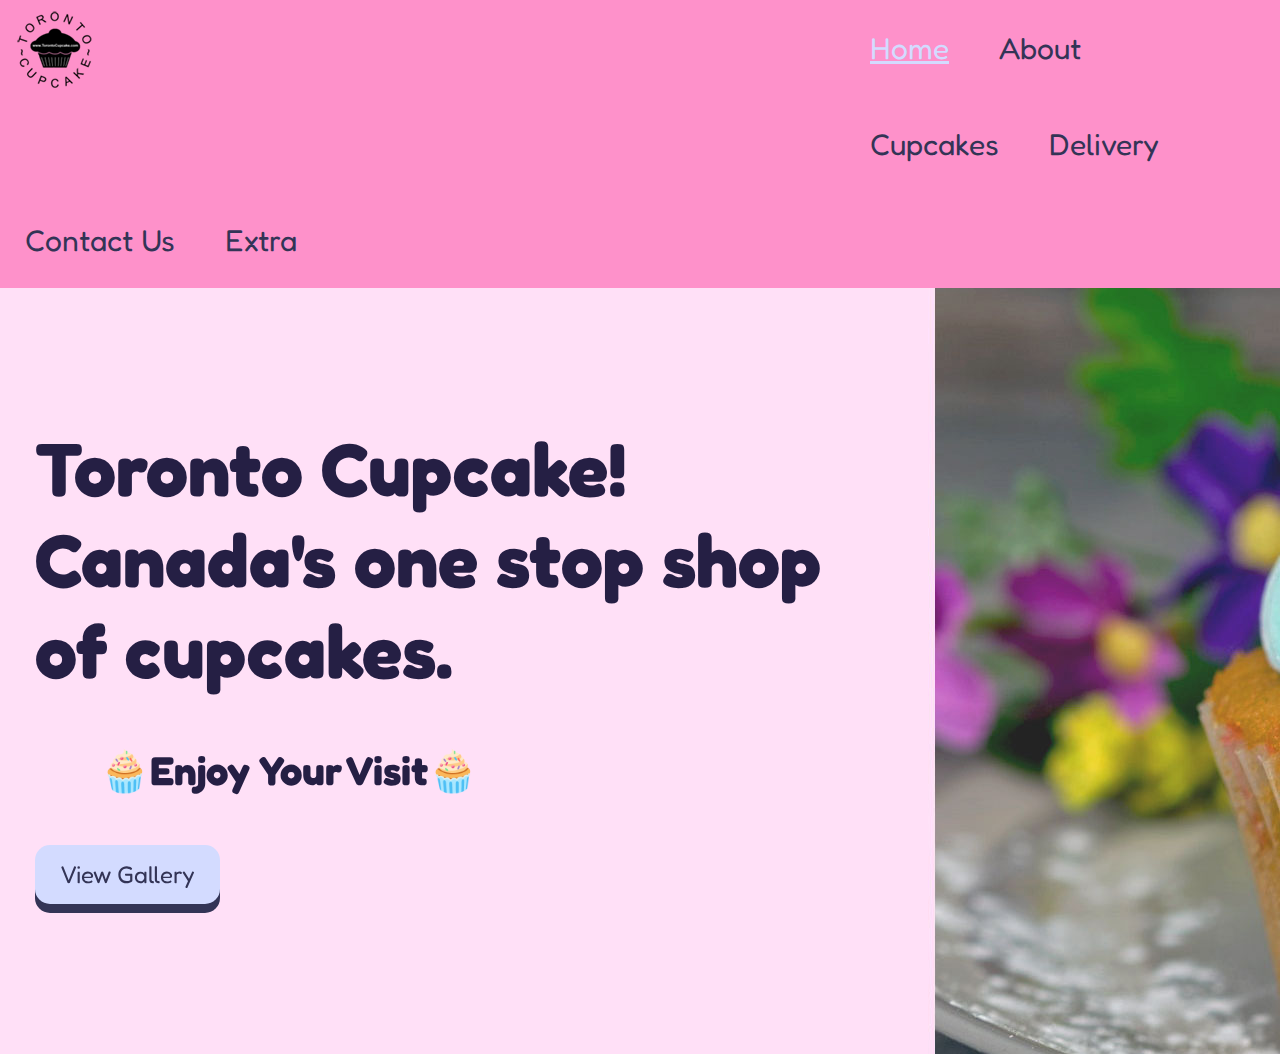
<file: index.html>
<!DOCTYPE html>
<html lang="en" dir="ltr">

<head>
  <meta charset="utf-8">
  <link rel="stylesheet" href="css/master.css">
  <link href="https://fonts.googleapis.com/css2?family=Dancing+Script:wght@700&family=Itim&display=swap" rel="stylesheet">
  <link href="https://fonts.googleapis.com/css2?family=Fredoka+One&display=swap" rel="stylesheet">
  <title>Toronto Cupcakes | Home</title>
</head>

<body>

  <div class="navbar">
    <ul>
      <a href="#home"><img class="banner" src="img/logo.png" alt=""></a>
      <li><a class="active" href="index.html">Home</a></li>
      <li><a href="about.html">About</a></li>
      <li><a href="gallery.html">Cupcakes</a></li>
      <li><a href="delivery.html">Delivery</a></li>
      <li><a href="contact.html">Contact Us</a></li>
      <li class="drop">
        <a href="javascript:void(0)" class="dropbtn">Extra</a>
        <div class="dropdown">
          <a href="community.html">Community</a>
          <a href="events.html">Corporate Events</a>
          <a href="employment.html">Employment</a>
          <a href="faq.html">FAQ</a>
          <a href="resources.html">Resources</a>
        </div>
      </li>
    </ul>
  </div>

  <div class="banner_img">
    <img src="img/bg_banner.jpg" alt="banner">
  </div>

  <div class="title_space">
    <h1 class="index_title">Toronto Cupcake! Canada's one stop shop of cupcakes.</h1>
    <h3 class="index_subtitle">🧁Enjoy Your Visit🧁</h3>
    <a href="gallery.html"><button class="button">View Gallery</button></a>
  </div>










</body>

</html>
</file>
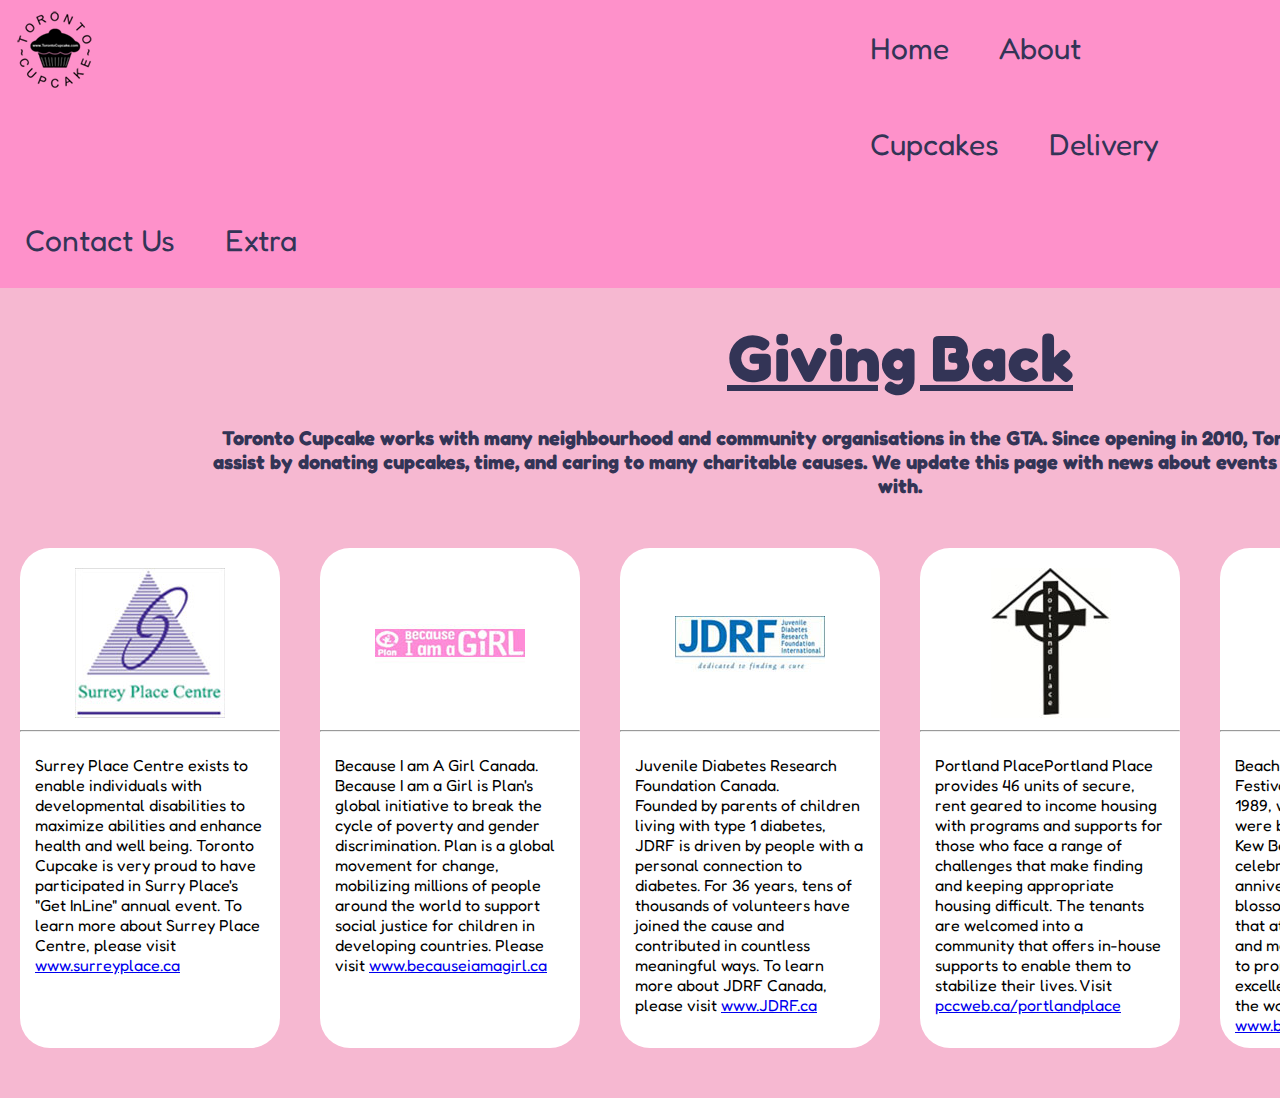
<file: community.html>
<!DOCTYPE html>
<html lang="en" dir="ltr">

<head>
  <meta charset="utf-8">
  <link rel="stylesheet" href="css/master.css">
  <link rel="stylesheet" href="css/master_extra.css">
  <link href="https://fonts.googleapis.com/css2?family=Dancing+Script:wght@700&family=Itim&display=swap" rel="stylesheet">
  <link href="https://fonts.googleapis.com/css2?family=Fredoka+One&display=swap" rel="stylesheet">
  <title>Toronto Cupcakes | Community</title>
</head>

<body style="background-color: #f6b8d1">

  <div class="navbar">
    <ul>
      <a href="#home"><img class="banner" src="img/logo.png" alt=""></a>
      <li><a href="index.html">Home</a></li>
      <li><a href="about.html">About</a></li>
      <li><a href="gallery.html">Cupcakes</a></li>
      <li><a href="delivery.html">Delivery</a></li>
      <li><a href="contact.html">Contact Us</a></li>
      <li class="drop">
        <a href="javascript:void(0)" class="dropbtn">Extra</a>
        <div class="dropdown">
          <a href="community.html">Community</a>
          <a href="events.html">Corporate Events</a>
          <a href="employment.html">Employment</a>
          <a href="faq.html">FAQ</a>
          <a href="resources.html">Resources</a>
        </div>
      </li>
    </ul>
  </div>


  <div id="community_main_container">
    <h1 class="community_main_header">Giving Back</h1>
    <h3 class="community_main_subheader">Toronto Cupcake works with many neighbourhood and community organisations in the GTA. Since opening in 2010, Toronto Cupcake has been willing to assist by donating cupcakes, time, and caring to many charitable causes. We update this page with news about events and organisations we are involved with.</h3>

    <div class="community_box_container">
      <div class="community_box">
        <img class="community_img" src="img/spc.jpg" alt="SPC">
        <hr class="community_line">
        <p class="community_p">Surrey Place Centre exists to enable individuals with developmental disabilities to maximize abilities and enhance health and well being. Toronto Cupcake is very proud to have participated in Surry Place's "Get InLine" annual event. To learn more about Surrey Place Centre, please visit <a href="www.surreyplace.ca">www.surreyplace.ca</a></p>

      </div>
      <div class="community_box">
        <img class="community_img" src="img/girl.jpg" alt="SPC">
        <hr class="community_line">
        <p class="community_p">Because I am A Girl Canada.<br>Because I am a Girl is Plan's global initiative to break the cycle of poverty and gender discrimination. Plan is a global movement for change, mobilizing millions of people around the world to support social justice for children in developing countries. Please visit <a href="www.becauseiamagirl.ca">www.becauseiamagirl.ca</a></p>

      </div>
      <div class="community_box">
        <img class="community_img" src="img/JDRF.jpg" alt="SPC">
        <hr class="community_line">
        <p class="community_p">Juvenile Diabetes Research Foundation Canada.<br>Founded by parents of children living with type 1 diabetes, JDRF is driven by people with a personal connection to diabetes. For 36 years, tens of thousands of volunteers have joined the cause and contributed in countless meaningful ways. To learn more about JDRF Canada, please visit <a href="www.JDRF.ca">www.JDRF.ca</a></p>

      </div>
      <div class="community_box">
        <img class="community_img" src="img/pp.jpg" alt="SPC">
        <hr class="community_line">
        <p class="community_p">Portland PlacePortland Place provides 46 units of secure, rent geared to income housing with programs and supports for those who face a range of challenges that make finding and keeping appropriate housing difficult. The tenants are welcomed into a community that offers in-house supports to enable them to stabilize their lives. Visit <a href=">pccweb.ca/portlandplace/about/">pccweb.ca/portlandplace</a></p>

      </div>
      <div class="community_box">
        <img class="community_img" src="img/jazz.jpg" alt="SPC">
        <hr class="community_line">
        <p class="community_p">Beaches International jazz Festival The Festival began in 1989, when top jazz artists were booked to perform at the Kew Beach Bandshell. Now celebrating its 24th anniversary, the festival has blossomed into a 10-day event that attracts millions of fans and makes a major contribution to promoting Canadian jazz excellence in Toronto and on the world stage. <a href="www.beachesjazz.com">www.beachesjazz.com </a></p>

      </div>
      <div class="community_box">
        <img class="community_img" src="img/Summit.jpg" alt="SPC">
        <hr class="community_line">
        <p class="community_p">Fighting Cancer One Step at a Time. <br>Summit for SickKids was founded to bring awareness to childhood cancer, while also raising invaluable funds for SickKids' Oncology Department and their ground-breaking Cancer Genetics Research Program. To learn more about Summit for SickKids, please visit <a href="http://www.summitforsickkids.com/">www.summitforsickkids.com</a></p>

      </div>
    </div>






















  </div>































































</body>

</html>
</file>
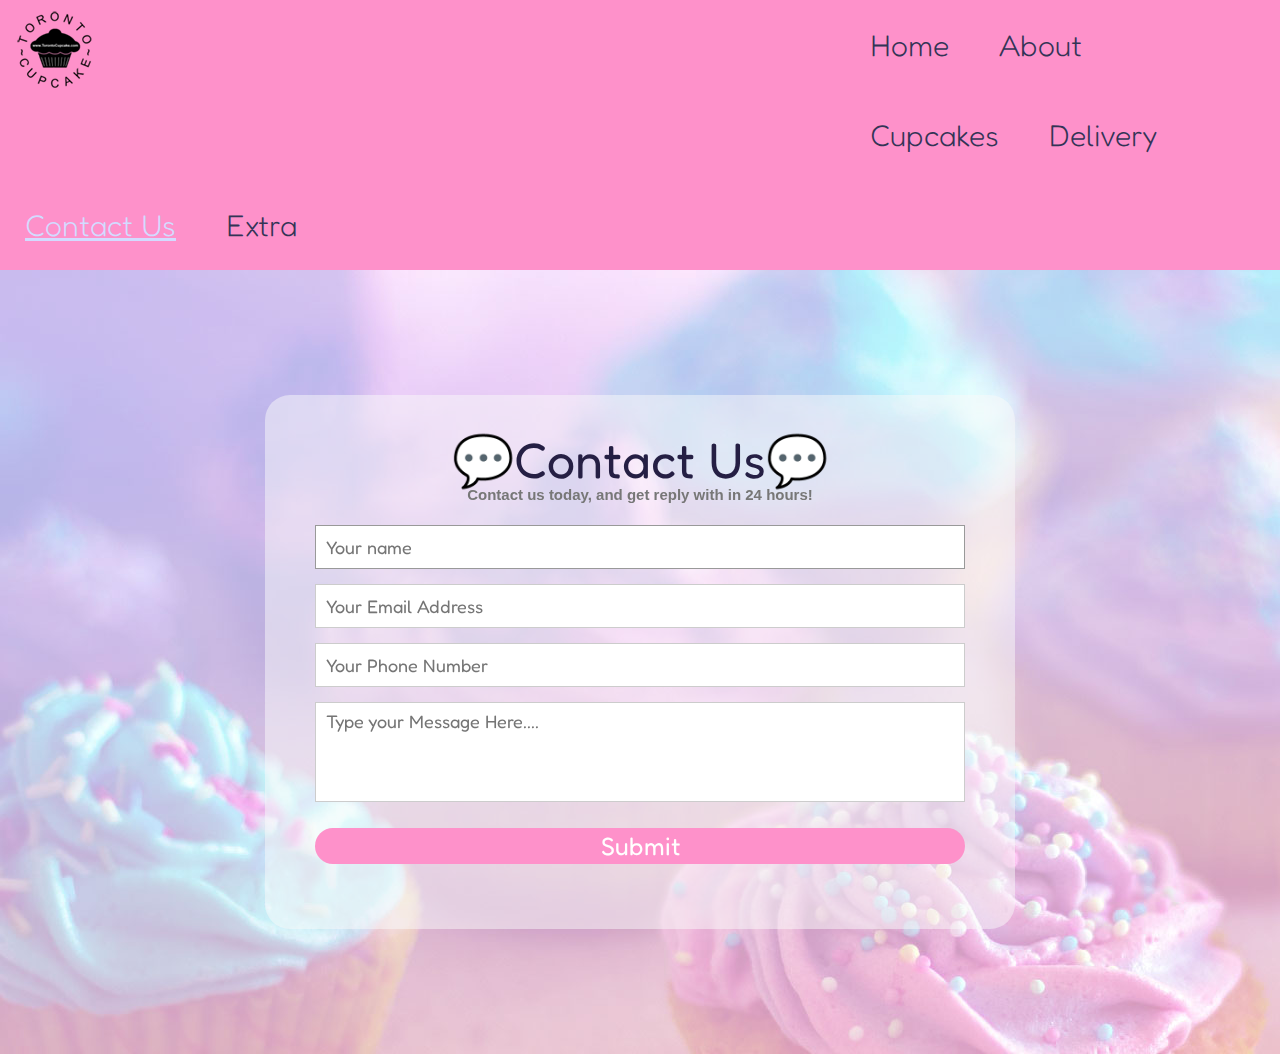
<file: contact.html>
<!DOCTYPE html>
<html lang="en" dir="ltr">

<head>
  <meta charset="utf-8">
  <link rel="stylesheet" href="css/master.css">
  <link rel="stylesheet" href="css/master_contact.css">
  <link href="https://fonts.googleapis.com/css2?family=Dancing+Script:wght@700&family=Itim&display=swap" rel="stylesheet">
  <link href="https://fonts.googleapis.com/css2?family=Fredoka+One&display=swap" rel="stylesheet">
  <title>Toronto Cupcakes | Contact</title>
</head>

<body style="background-color: #f6b8d1">

  <div class="navbar">
    <ul>
      <a href="#home"><img class="banner" src="img/logo.png" alt=""></a>
      <li><a href="index.html">Home</a></li>
      <li><a href="about.html">About</a></li>
      <li><a href="gallery.html">Cupcakes</a></li>
      <li><a href="delivery.html">Delivery</a></li>
      <li><a class="active" href="contact.html">Contact Us</a></li>
      <li class="drop">
        <a href="javascript:void(0)" class="dropbtn">Extra</a>
        <div class="dropdown">
          <a href="community.html">Community</a>
          <a href="events.html">Corporate Events</a>
          <a href="employment.html">Employment</a>
          <a href="faq.html">FAQ</a>
          <a href="resources.html">Resources</a>
        </div>
      </li>
    </ul>
  </div>

<img class="contact_bg "src="img/contact_bg.jpg" alt="">
  <div class="container">
<form id="contact" action="" method="post">
  <h3>💬Contact Us💬</h3>
  <h4>Contact us today, and get reply with in 24 hours!</h4>
  <fieldset>
    <input placeholder="Your name" type="text" tabindex="1" required autofocus>
  </fieldset>
  <fieldset>
    <input placeholder="Your Email Address" type="email" tabindex="2" required>
  </fieldset>
  <fieldset>
    <input placeholder="Your Phone Number" type="tel" tabindex="3" required>
  </fieldset>
  <fieldset>
    <textarea placeholder="Type your Message Here...." tabindex="5" required></textarea>
  </fieldset>
  <fieldset>
    <button name="submit" type="submit" id="contact-submit" data-submit="...Sending">Submit</button>
  </fieldset>
</form>


</div>





</body>

</html>
</file>
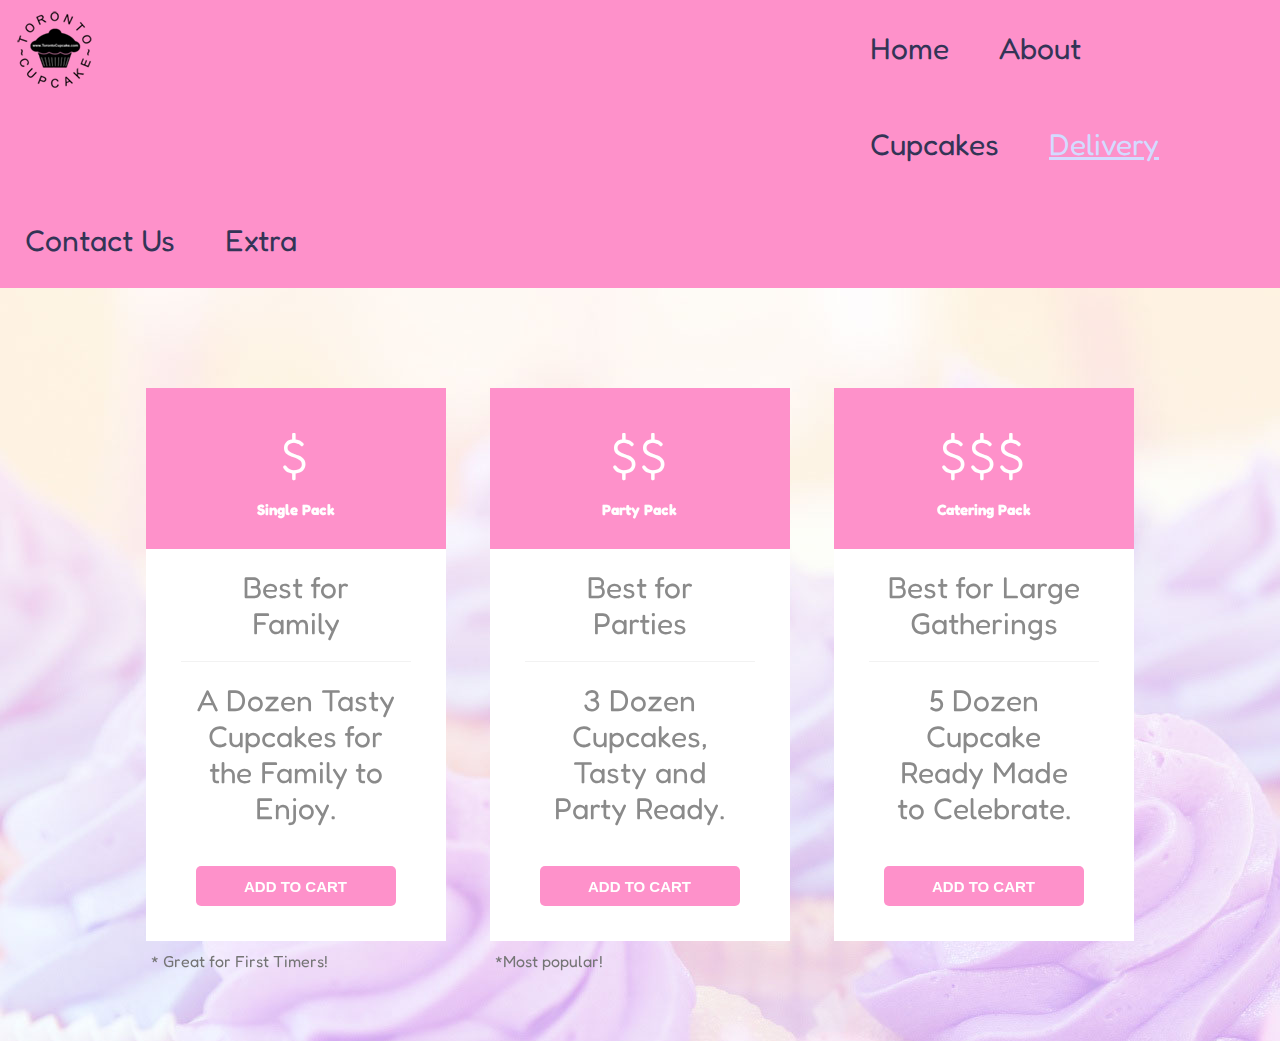
<file: delivery.html>
<!DOCTYPE html>
<html lang="en" dir="ltr">

<head>
  <meta charset="utf-8">
  <link rel="stylesheet" href="css/master.css">
  <link rel="stylesheet" href="css/master_delivery.css">
  <link href="https://fonts.googleapis.com/css2?family=Dancing+Script:wght@700&family=Itim&display=swap" rel="stylesheet">
  <link href="https://fonts.googleapis.com/css2?family=Fredoka+One&display=swap" rel="stylesheet">
  <title>Toronto Cupcakes | Delivery Prices</title>
</head>

<body>



  <div class="navbar">
    <ul>
      <a href="#home"><img class="banner" src="img/logo.png" alt=""></a>
      <li><a href="index.html">Home</a></li>
      <li><a href="about.html">About</a></li>
      <li><a href="gallery.html">Cupcakes</a></li>
      <li><a class="active" href="delivery.html">Delivery</a></li>
      <li><a href="contact.html">Contact Us</a></li>
      <li class="drop">
        <a href="javascript:void(0)" class="dropbtn">Extra</a>
        <div class="dropdown">
          <a href="community.html">Community</a>
          <a href="events.html">Corporate Events</a>
          <a href="employment.html">Employment</a>
          <a href="faq.html">FAQ</a>
          <a href="resources.html">Resources</a>
        </div>
      </li>
    </ul>
  </div>

<img class="contact_bg "src="img/delivery_bg.jpg" alt="">

<div id="pricing">
	<div class="price_card alpha">
		<div class="header">
			<span class="price">$</span>
			<span class="name">Single Pack</span>
		</div>
		<ul class="features">
			<li>Best for Family</li>
			<li>A Dozen Tasty Cupcakes for the Family to Enjoy.</li>
		</ul>
		<button>Add to cart</button>
		<span class="tip">* Great for First Timers!</span>
	</div>
	<div class="price_card bravo">
		<div class="header">
			<span class="price">$$</span>
			<span class="name">Party Pack</span>
		</div>
		<ul class="features">
			<li>Best for Parties</li>
			<li>3 Dozen Cupcakes, Tasty and Party Ready.</li>

		</ul>
		<button>Add to cart</button>
		<span class="tip">*Most popular!</span>
	</div>
	<div class="price_card charlie">
		<div class="header">
			<span class="price">$$$</span>
			<span class="name">Catering Pack</span>
		</div>
		<ul class="features">
			<li>Best for Large Gatherings</li>
			<li>5 Dozen Cupcake Ready Made to Celebrate.</li>
		</ul>
		<button>Add to cart</button>
	</div>
</div>



</body>

</html>
</file>
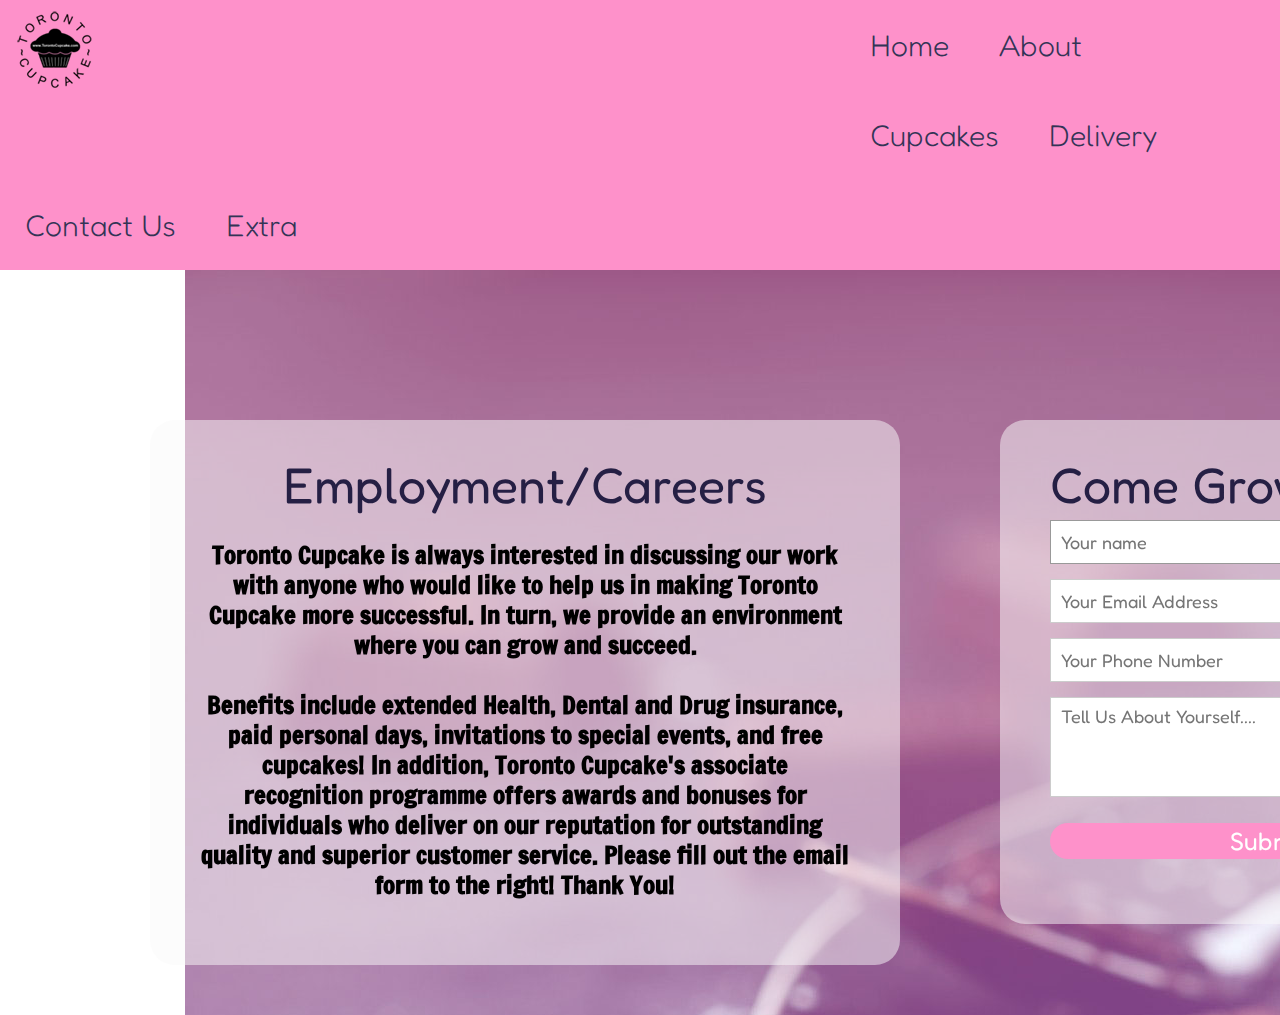
<file: employment.html>
<!DOCTYPE html>
<html lang="en" dir="ltr">

<head>
  <meta charset="utf-8">
  <link rel="stylesheet" href="css/master.css">
  <link rel="stylesheet" href="css/master_extra.css">
  <link href="https://fonts.googleapis.com/css2?family=Dancing+Script:wght@700&family=Itim&display=swap" rel="stylesheet">
  <link href="https://fonts.googleapis.com/css2?family=Fredoka+One&display=swap" rel="stylesheet">
  <title>Toronto Cupcakes | Employment</title>

  <style>
    * {
      margin: 0;
      padding: 0;
      box-sizing: border-box;
      font-smoothing: antialiased;
      text-rendering: optimizeLegibility;
    }

    body {
        font-family: 'Francois One', sans-serif;
      font-weight: 300;
      font-size: 12px;
      line-height: 30px;
      color: black;

    }
  </style>
</head>

<body>

  <div class="navbar">
    <ul>
      <a href="#home"><img class="banner" src="img/logo.png" alt=""></a>
      <li><a href="index.html">Home</a></li>
      <li><a href="about.html">About</a></li>
      <li><a href="gallery.html">Cupcakes</a></li>
      <li><a href="delivery.html">Delivery</a></li>
      <li><a href="contact.html">Contact Us</a></li>
      <li class="drop">
        <a href="javascript:void(0)" class="dropbtn">Extra</a>
        <div class="dropdown">
          <a class="active" href="community.html">Community</a>
          <a href="events.html">Corporate Events</a>
          <a href="employment.html">Employment</a>
          <a href="faq.html">FAQ</a>
          <a href="resources.html">Resources</a>
        </div>
      </li>
    </ul>
  </div>
  <img class="contact_bg " src="img/employment_bg.jpg" alt="">

  <div class="container_super">
    <div class="container_one">
      <div class="container">
        <form id="contact">
          <h3>Employment/Careers</h3>
          <h4>Toronto Cupcake is always interested in discussing our work with anyone who would like to help us in making Toronto Cupcake more successful. In turn, we provide an environment where you can grow and succeed. <br><br>Benefits include extended Health, Dental and Drug insurance, paid personal days, invitations to special events, and free cupcakes! In addition, Toronto Cupcake's associate recognition programme offers awards and bonuses for individuals who deliver on our reputation for outstanding quality and superior customer service. Please fill out the email form to the right! Thank You!</h4>

        </form>
      </div>

    </div>
    <div class="container_two">
      <div class="container">
        <form id="contact" action="" method="post">
          <h3>Come Grow with Us</h3>
          <fieldset>
            <input placeholder="Your name" type="text" tabindex="1" required autofocus>
          </fieldset>
          <fieldset>
            <input placeholder="Your Email Address" type="email" tabindex="2" required>
          </fieldset>
          <fieldset>
            <input placeholder="Your Phone Number" type="tel" tabindex="3" required>
          </fieldset>
          <fieldset>
            <textarea placeholder="Tell Us About Yourself...." tabindex="5" required></textarea>
          </fieldset>
          <fieldset>
            <button name="submit" type="submit" id="contact-submit" data-submit="...Sending">Submit</button>
          </fieldset>
        </form>
      </div>

    </div>
  </div>










</body>

</html>










</body>

</html>
</file>
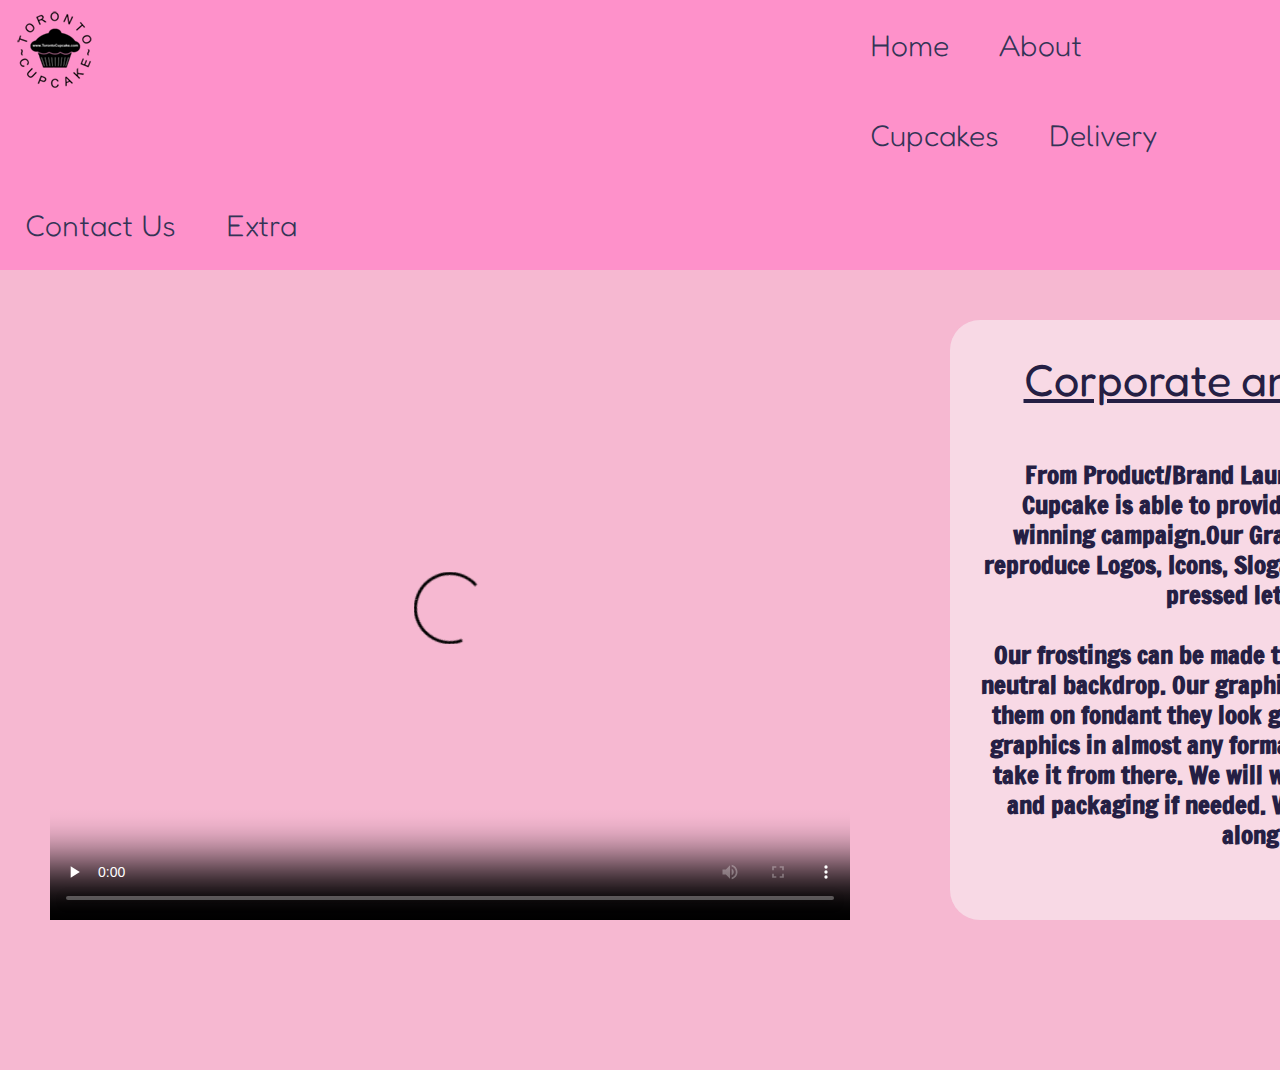
<file: events.html>
<!DOCTYPE html>
<html lang="en" dir="ltr">

<head>
  <meta charset="utf-8">
  <link rel="stylesheet" href="css/master.css">
  <link rel="stylesheet" href="css/master_extra.css">
  <link href="https://fonts.googleapis.com/css2?family=Dancing+Script:wght@700&family=Itim&display=swap" rel="stylesheet">
  <link href="https://fonts.googleapis.com/css2?family=Fredoka+One&display=swap" rel="stylesheet">
  <title>Toronto Cupcakes | Corporate Events</title>
<style >
body {
  font-weight: 300;
  font-size: 12px;
  line-height: 30px;
  background: #f6b8d1;
}
</style>

</head>

<body>

  <div class="navbar">
    <ul>
      <a href="#home"><img class="banner" src="img/logo.png" alt=""></a>
      <li><a href="index.html">Home</a></li>
      <li><a href="about.html">About</a></li>
      <li><a href="gallery.html">Cupcakes</a></li>
      <li><a href="delivery.html">Delivery</a></li>
      <li><a href="contact.html">Contact Us</a></li>
      <li class="drop">
        <a href="javascript:void(0)" class="dropbtn">Extra</a>
        <div class="dropdown">
          <a class="active" href="community.html">Community</a>
          <a href="events.html">Corporate Events</a>
          <a href="employment.html">Employment</a>
          <a href="faq.html">FAQ</a>
          <a href="resources.html">Resources</a>
        </div>
      </li>
    </ul>
  </div>


  <div class="events_main_container">
    <div class="events_box1">
      <video width="800px" height="600px"autoplay
            controls preload="none" poster='http://video-js.zencoder.com/oceans-clip.jpg'>
          <source src="img/video.mp4" type='video/mp4' />
        </video>
    </div>
    <div class="events_box2">
      <h3 class="events_h3">Corporate and Marketing Events</h3>
      <h4 class="events_h4">From Product/Brand Launch to Customer Appreciation, Toronto Cupcake is able to provide you custom decorating to match that winning campaign.Our Graphics Department will work with you to reproduce Logos, Icons, Slogans , etc on an edible fondant disc or hand pressed lettering on a fondant disc. <br><br>Our frostings can be made to mimic your theme colours or to use as a neutral backdrop.
Our graphics are crystal clear and because we mount them on fondant they look great and are edible!
You can send us your graphics in almost any format (jpg, png, gif, bmp, svg, etc) and we will take it from there.
We will work with you on special delivery requests and packaging if needed.
We will deliver your marketing materials along with our cupcakes.</h4>

    </div>
  </div>





























































</body>

</html>
</file>
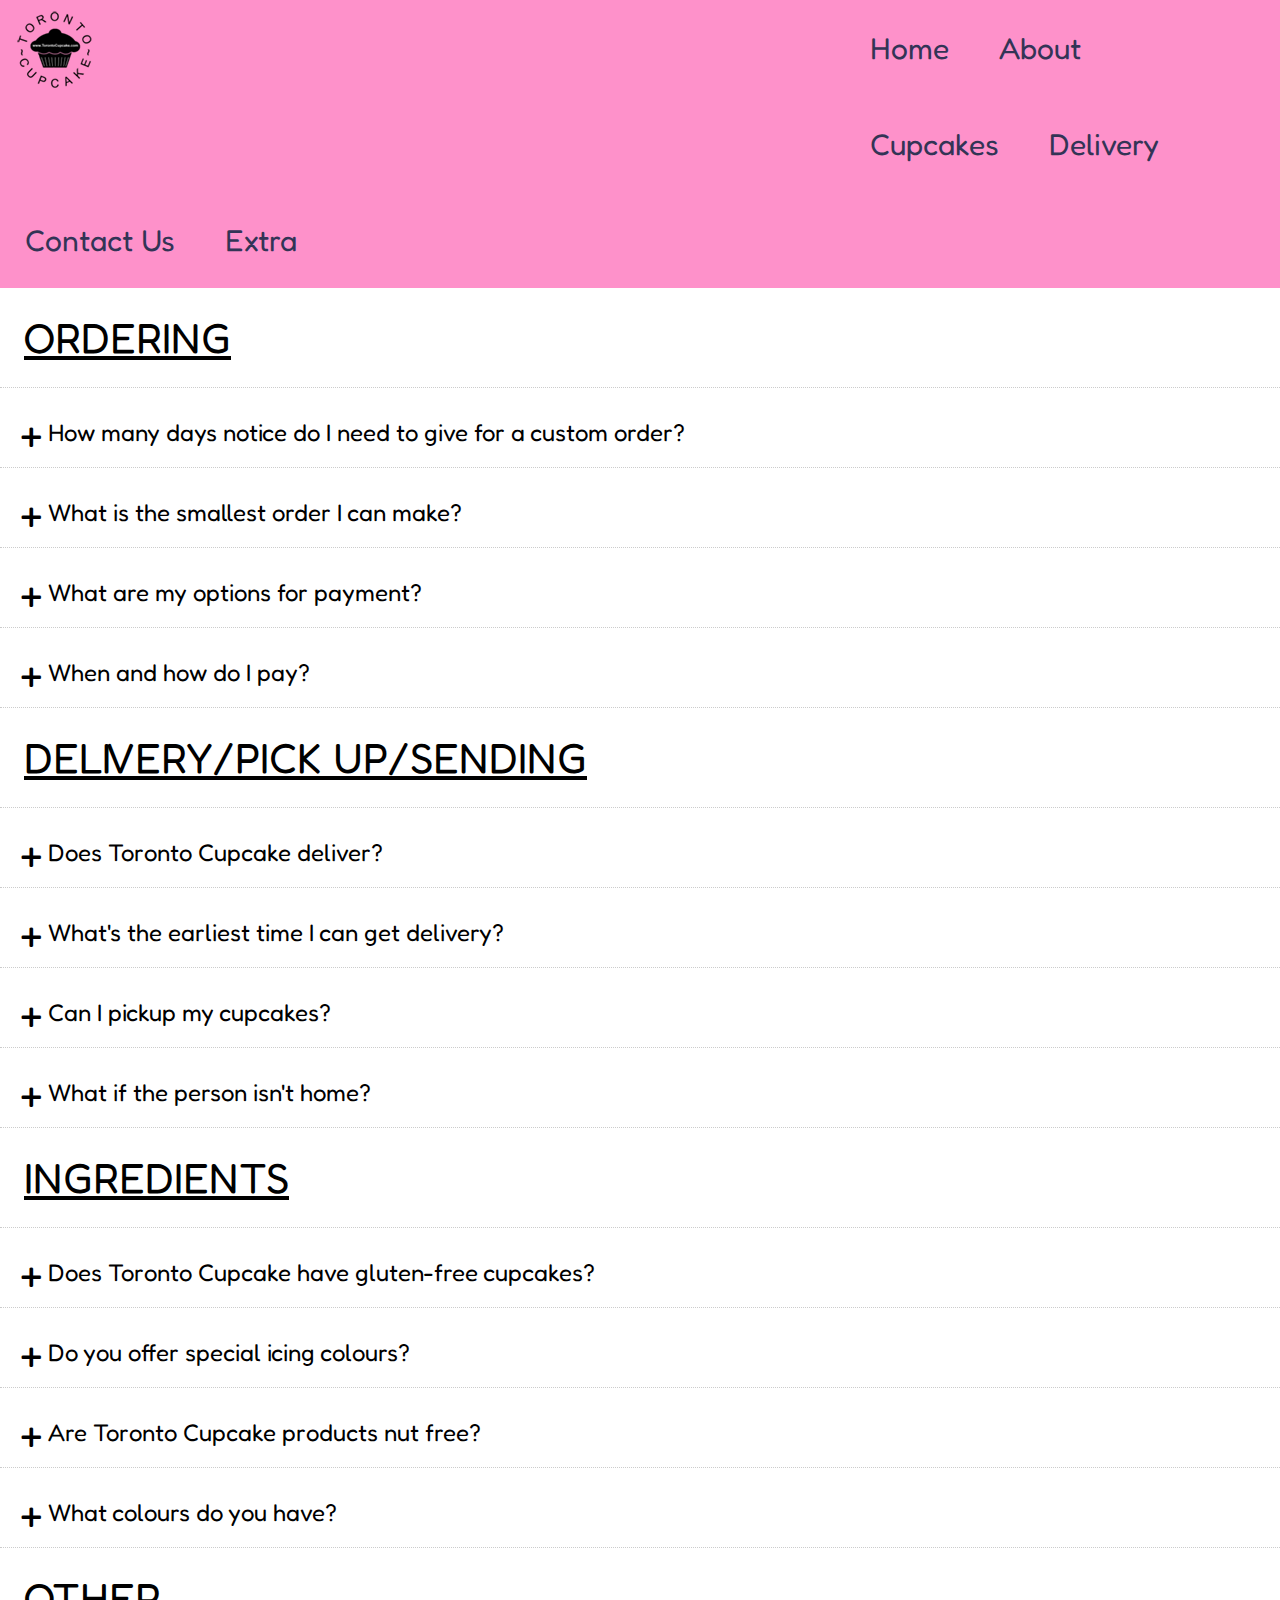
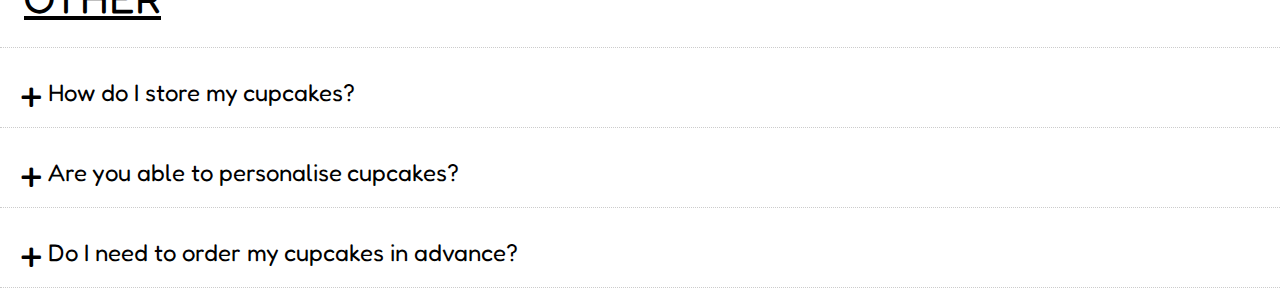
<file: faq.html>
<!DOCTYPE html>
<html lang="en" dir="ltr">

<head>
  <meta charset="utf-8">
  <link rel="stylesheet" href="css/master.css">
  <link rel="stylesheet" href="css/master_extra.css">
  <link href="https://fonts.googleapis.com/css2?family=Dancing+Script:wght@700&family=Itim&display=swap" rel="stylesheet">
  <link href="https://fonts.googleapis.com/css2?family=Fredoka+One&display=swap" rel="stylesheet">
  <title>Toronto Cupcakes | FAQs</title>
  <style>
  body{
    overflow-x: hidden;
    font-family: 'Fredoka One', cursive;
  }
  </style>
</head>

<body>

  <div class="navbar">
    <ul>
      <a href="#home"><img class="banner" src="img/logo.png" alt=""></a>
      <li><a href="index.html">Home</a></li>
      <li><a href="about.html">About</a></li>
      <li><a href="gallery.html">Cupcakes</a></li>
      <li><a href="delivery.html">Delivery</a></li>
      <li><a href="contact.html">Contact Us</a></li>
      <li class="drop">
        <a href="javascript:void(0)" class="dropbtn">Extra</a>
        <div class="dropdown">
          <a class="active" href="community.html">Community</a>
          <a href="events.html">Corporate Events</a>
          <a href="employment.html">Employment</a>
          <a href="faq.html">FAQ</a>
          <a href="resources.html">Resources</a>
        </div>
      </li>
    </ul>
  </div>

<!-- FAQ -->
  <div class="faq-header">ORDERING</div>

<div class="faq-content">
  <div class="faq-question">
    <input id="q1" type="checkbox" class="panel">
    <div class="plus">+</div>
    <label for="q1" class="panel-title">How many days notice do I need to give for a custom order?</label>
    <div class="panel-content">It would be very helpful if you could give a minimum of 48 hours notice when ordering something special. For personalised stamping such as initials or logos please call or email us.</div>
  </div>

  <div class="faq-question">
    <input id="q2" type="checkbox" class="panel">
    <div class="plus">+</div>
    <label for="q2" class="panel-title">What is the smallest order I can make?</label>
    <div class="panel-content">Minimum order is 1/2 dozen assorted cupcakes.</div>
  </div>

  <div class="faq-question">
    <input id="q3" type="checkbox" class="panel">
    <div class="plus">+</div>
    <label for="q3" class="panel-title">What are my options for payment?</label>
    <div class="panel-content">We will accept cheque, money orders, all major credit cards, and paypal. We can also accept payment via email interac transaction (Canada only).</div>
  </div>
</div>

<div class="faq-question">
  <input id="q4" type="checkbox" class="panel">
  <div class="plus">+</div>
  <label for="q4" class="panel-title">When and how do I pay?</label>
  <div class="panel-content">Payment is due when you receive your invoice via email. After you have successfully completed an order you will receive an order confirmation email from Toronto Cupcake. Shortly afterwards you will be sent an invoice that can be paid online.</div>
</div>
</div>

<div class="faq-header">DELIVERY/PICK UP/SENDING</div>

<div class="faq-content">
<div class="faq-question">
  <input id="q5" type="checkbox" class="panel">
  <div class="plus">+</div>
  <label for="q5" class="panel-title">Does Toronto Cupcake deliver?</label>
  <div class="panel-content">Yes! Toronto Cupcake delivers to all locations in the GTA and surrounding areas. The minimum order for delivery is 1/2 dozen. Delivery to most downtown Toronto postal codes is $11.00. We deliver to a radius of approximately 80KM from downtown Toronto. If you need a delivery outside of this area please contact us. Delivery windows are 8-noon and noon-6 within Toronto. Outside of Toronto is noon-6.</div>
</div>

<div class="faq-question">
  <input id="q6" type="checkbox" class="panel">
  <div class="plus">+</div>
  <label for="q6" class="panel-title">What's the earliest time I can get delivery?</label>
  <div class="panel-content">Our earliest delivery window is 8am to noon. Our latest delivery window is noon to 6pm, 7 days a week. If you need something outside of this delivery schedule please call or email us and we will try to accommodate.</div>
</div>

<div class="faq-question">
  <input id="q7" type="checkbox" class="panel">
  <div class="plus">+</div>
  <label for="q7" class="panel-title">Can I pickup my cupcakes?</label>
  <div class="panel-content">Yes! Please contact us to make arrangements.</div>
</div>
</div>

<div class="faq-question">
  <input id="q8" type="checkbox" class="panel">
  <div class="plus">+</div>
  <label for="q8" class="panel-title">What if the person isn't home?</label>
  <div class="panel-content">When you order you will be asked to provide a contact name and number at the deliver to location. It is your responsibility to make sure someone will be at the delivery location during the delivery time. We do our best to leave the delivery with someone or indoors. On occasion we may leave your delivery at the door.</div>
</div>
</div>




<div class="faq-header">INGREDIENTS</div>

<div class="faq-content">
<div class="faq-question">
  <input id="q9" type="checkbox" class="panel">
  <div class="plus">+</div>
  <label for="q9" class="panel-title">Does Toronto Cupcake have gluten-free cupcakes?</label>
  <div class="panel-content">Yes, by special order. Please contact us. There is a min order of a dozen.</div>
</div>

<div class="faq-question">
  <input id="q10" type="checkbox" class="panel">
  <div class="plus">+</div>
  <label for="q10" class="panel-title">Do you offer special icing colours?</label>
  <div class="panel-content">Yes, we do offer special icing colours. Please try and give us as much advanced notice as you can when requesting special colours and we will do our best to accommodate.</div>
</div>

<div class="faq-question">
  <input id="q11" type="checkbox" class="panel">
  <div class="plus">+</div>
  <label for="q11" class="panel-title">Are Toronto Cupcake products nut free?</label>
  <div class="panel-content">Toronto Cupcake is NOT a nut-free kitchen. Several of our flavours use peanuts or other nut products. We recommend that customers with severe nut allergies err on the side of caution and not eat our cupcakes.</div>
</div>
</div>

<div class="faq-question">
  <input id="q12" type="checkbox" class="panel">
  <div class="plus">+</div>
  <label for="q12" class="panel-title">What colours do you have?</label>
  <div class="panel-content">As we hand-make our own colours we can do any colour!</div>
</div>
</div>

<div class="faq-header">OTHER</div>

<div class="faq-content">
<div class="faq-question">
  <input id="q13" type="checkbox" class="panel">
  <div class="plus">+</div>
  <label for="q13" class="panel-title">How do I store my cupcakes?</label>
  <div class="panel-content">If you are planning on eating them within a day you can store them at room temperature. If you are not going to eat them right away you can freeze them. To thaw them, take them out of the freezer and cover them lightly with plastic wrap while they thaw. This will minimize condensation forming on the cupcakes. They should be ready to eat in about an hour.
You should not refrigerate your cupcakes overnight because they will dry out.</div>
</div>

<div class="faq-question">
  <input id="q14" type="checkbox" class="panel">
  <div class="plus">+</div>
  <label for="q14" class="panel-title">Are you able to personalise cupcakes?</label>
  <div class="panel-content">Challenge us!! We are so excited to create personalised cupcakes for you. From traditional hand stamped initials or logos to hand moulded 3D characters we are up to the task. Check out our occasions page to see some of our work. Please give us a call or email to discuss your ideas.</div>
</div>

<div class="faq-question">
  <input id="q15" type="checkbox" class="panel">
  <div class="plus">+</div>
  <label for="q15" class="panel-title">Do I need to order my cupcakes in advance?</label>
  <div class="panel-content">Not at all, unless you would like to have something specially made for you.<br><br> It would be very helpful if you could give a minimum of 48 hours notice when ordering something special. For our store locations and hours, please click here.</div>
</div>
</div>































































</body>

</html>
</file>
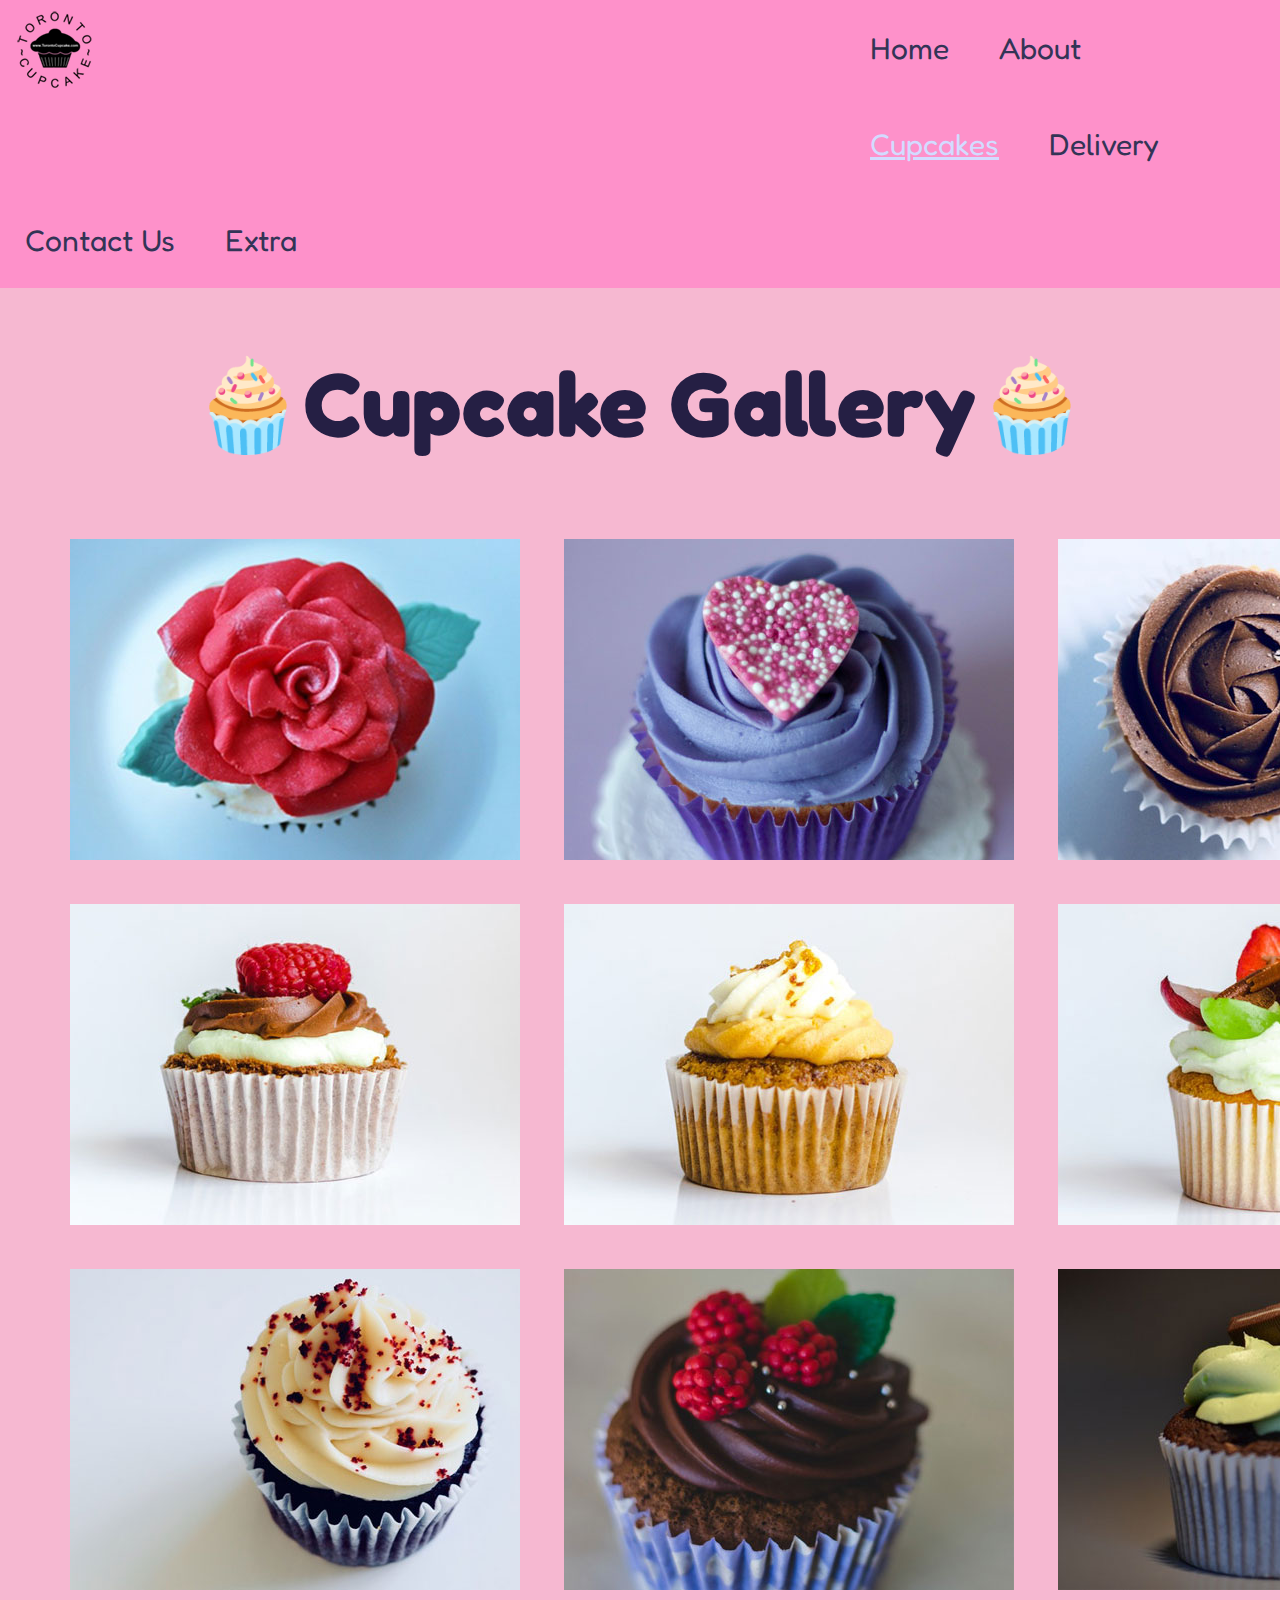
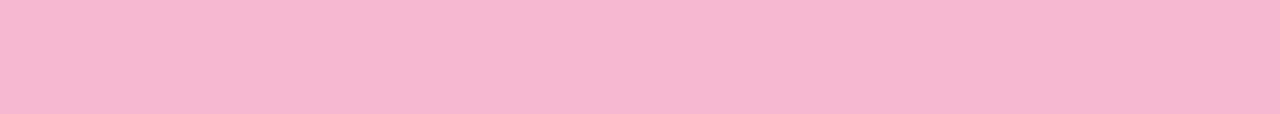
<file: gallery.html>
<!DOCTYPE html>
<html lang="en" dir="ltr">

<head>
  <meta charset="utf-8">
  <link rel="stylesheet" href="css/master.css">
  <link href="https://fonts.googleapis.com/css2?family=Dancing+Script:wght@700&family=Itim&display=swap" rel="stylesheet">
  <link href="https://fonts.googleapis.com/css2?family=Fredoka+One&display=swap" rel="stylesheet">
  <title>Toronto Cupcakes | Cupcake Gallery</title>
</head>

<body style="background-color: #f6b8d1">

  <div class="navbar">
    <ul>
      <a href="#home"><img class="banner" src="img/logo.png" alt=""></a>
      <li><a href="index.html">Home</a></li>
      <li><a href="about.html">About</a></li>
      <li><a class="active" href="gallery.html">Cupcakes</a></li>
      <li><a href="delivery.html">Delivery</a></li>
      <li><a href="contact.html">Contact Us</a></li>
      <li class="drop">
        <a href="javascript:void(0)" class="dropbtn">Extra</a>
        <div class="dropdown">
          <a href="community.html">Community</a>
          <a href="events.html">Corporate Events</a>
          <a href="employment.html">Employment</a>
          <a href="faq.html">FAQ</a>
          <a href="resources.html">Resources</a>
        </div>
      </li>
    </ul>
  </div>

<div class="gallery_header">
  <h1>🧁Cupcake Gallery🧁</h1>

</div>
<div class="container_gallery">


  <div class="img-box">
      <img src="img/cupcake1.jpg" alt="ddd" />
      <div class="transparent-box">
        <div class="caption">
          <p>Cupcake</p>
          <p class="opacity-low">Lorem Ipsum</p>
        </div>
      </div>
  </div>

  <div class="img-box">
      <img src="img/cupcake2.jpg" alt="ddd" />
      <div class="transparent-box">
        <div class="caption">
          <p>Cupcake</p>
          <p class="opacity-low">Lorem Ipsum</p>
        </div>
      </div>
  </div>

  <div class="img-box">
      <img src="img/cupcake3.jpg" alt="ddd" />
      <div class="transparent-box">
        <div class="caption">
          <p>Cupcake</p>
          <p class="opacity-low">Lorem Ipsum</p>
        </div>
      </div>
  </div>

  <div class="img-box">
      <img src="img/cupcake4.jpg" alt="ddd" />
      <div class="transparent-box">
        <div class="caption">
          <p>Cupcake</p>
          <p class="opacity-low">Lorem Ipsum</p>
        </div>
      </div>
  </div>

  <div class="img-box">
      <img src="img/cupcake5.jpg" alt="ddd" />
      <div class="transparent-box">
        <div class="caption">
          <p>Cupcake</p>
          <p class="opacity-low">Lorem Ipsum</p>
        </div>
      </div>
  </div>

  <div class="img-box">
      <img src="img/cupcake6.jpg" alt="ddd" />
      <div class="transparent-box">
        <div class="caption">
          <p>Cupcake</p>
          <p class="opacity-low">Lorem Ipsum</p>
        </div>
      </div>
  </div>

  <div class="img-box">
      <img src="img/cupcake7.jpg" alt="ddd" />
      <div class="transparent-box">
        <div class="caption">
          <p>Cupcake</p>
          <p class="opacity-low">Lorem Ipsum</p>
        </div>
      </div>
  </div>

  <div class="img-box">
      <img src="img/cupcake8.jpg" alt="ddd" />
      <div class="transparent-box">
        <div class="caption">
          <p>Cupcake</p>
          <p class="opacity-low">Lorem Ipsum</p>
        </div>
      </div>
  </div>

  <div class="img-box">
      <img src="img/cupcake9.jpg" alt="ddd" />
      <div class="transparent-box">
        <div class="caption">
          <p>Cupcake</p>
          <p class="opacity-low">Lorem Ipsum</p>
        </div>
      </div>
  </div>

</div>






</body>

</html>
</file>
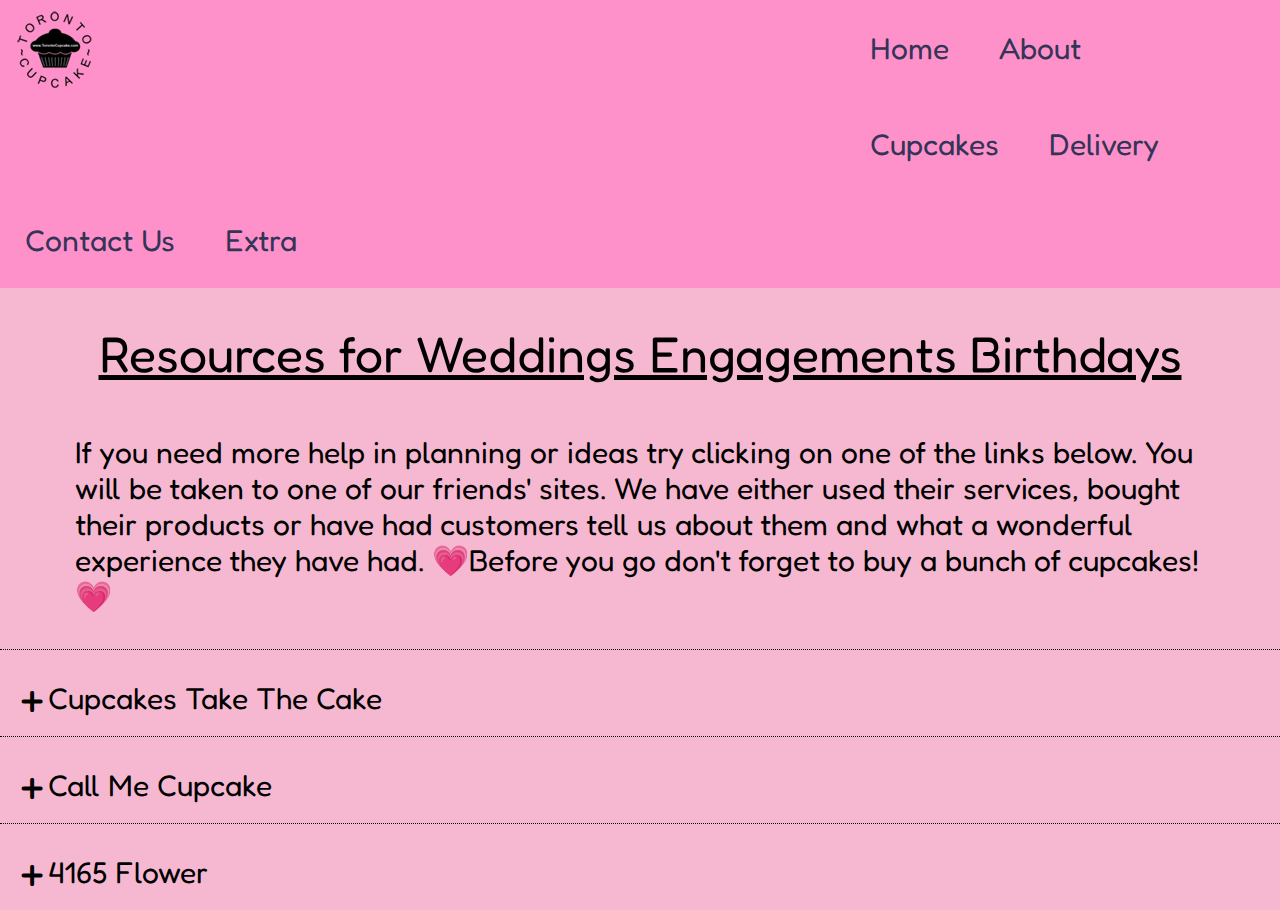
<file: resources.html>
<!DOCTYPE html>
<html lang="en" dir="ltr">

<head>
  <meta charset="utf-8">
  <link rel="stylesheet" href="css/master.css">
  <link rel="stylesheet" href="css/master_extra.css">
  <link href="https://fonts.googleapis.com/css2?family=Dancing+Script:wght@700&family=Itim&display=swap" rel="stylesheet">
  <link href="https://fonts.googleapis.com/css2?family=Fredoka+One&display=swap" rel="stylesheet">
  <title>Toronto Cupcakes | Resorurces</title>
  <style>
  body{
    overflow-x: hidden;
    font-family: 'Fredoka One', cursive;
    background-color:#f6b8d1;
  }
  </style>
</head>

<body>

  <div class="navbar">
    <ul>
      <a href="#home"><img class="banner" src="img/logo.png" alt=""></a>
      <li><a href="index.html">Home</a></li>
      <li><a href="about.html">About</a></li>
      <li><a href="gallery.html">Cupcakes</a></li>
      <li><a href="delivery.html">Delivery</a></li>
      <li><a href="contact.html">Contact Us</a></li>
      <li class="drop">
        <a href="javascript:void(0)" class="dropbtn">Extra</a>
        <div class="dropdown">
          <a class="active" href="community.html">Community</a>
          <a href="events.html">Corporate Events</a>
          <a href="employment.html">Employment</a>
          <a href="faq.html">FAQ</a>
          <a href="resources.html">Resources</a>
        </div>
      </li>
    </ul>
  </div>



  <div class="res-header">Resources for Weddings Engagements Birthdays</div>
  <div class="res-subheader">If you need more help in planning or ideas try clicking on one of the links below. You will be taken to one of our friends' sites. We have either used their services, bought their products or have had customers tell us about them and what a wonderful experience they have had. 💗Before you go don't forget to buy a bunch of cupcakes!💗</div>

  <div class="res-content">
  <div class="res-question">
    <input id="q1" type="checkbox" class="res-panel">
    <div class="res-plus">+</div>
    <label for="q1" class="res-panel-title">Cupcakes Take The Cake</label>
    <div class="res-panel-content"><img src="img/CTC.jpg" alt="">
      <p><a href="https://cupcakestakethecake.blogspot.com/">CupcakesTakeTheCake</a> is one of those places that you visit and then tell all your friends about. Great resource for when you travel and need that special something sweet. The blog has helped cupcake makers and cupcake eaters for many years.
      </p>
    </div>
  </div>
</div>

<div class="res-content">
<div class="res-question">
  <input id="q2" type="checkbox" class="res-panel">
  <div class="res-plus">+</div>
  <label for="q2" class="res-panel-title">Call Me Cupcake</label>
  <div class="res-panel-content"><img src="img/CMC.jpg" alt=""><p><a href="https://www.callmecupcake.se/">Call Me Cupcake</a> is a place you have to visit. The photography; the sweets; are some of the most beautiful on the internet. Linda Lomelino's photos paint such a rich tapestry of unique pastries that you will be inspired to pick up your spatula and give her recipes a try. Once visiting be sure to check out her books. Beautiful..</p></div>
</div>
</div>

<div class="res-content">
<div class="res-question">
  <input id="q3" type="checkbox" class="res-panel">
  <div class="res-plus">+</div>
  <label for="q3" class="res-panel-title">4165 Flower</label>
  <div class="res-panel-content"><img src="img/Flower.jpg" alt=""><p><a href="https://www.4165flower.com/">4165 Flower</a> is a one stop shop for any occasion. Staffed with great, friendly, and helpful people they will help you pick out just the right bouquet of flowers to go along with a box of our chocolates and a dozen cupcakes for that anniversary, birthday, or any other occasion. You can call, visit or order online. We are proud to be one of 416 5 Flower's suppliers.</p></div>
</div>
</div>






























































</body>

</html>
</file>
<file: css/master.css>
body{
  margin: 0;
}

/* Navigation */
ul {
  list-style-type: none;
  margin: 0;
  padding: 0;
  overflow: hidden;
  background-color: #fe91ca;
  font-family: 'Fredoka One', cursive;
  font-size: 30px;
}

li{
  float: left;

}
.banner{
  float: left;
  padding: 10px 750px 10px 15px;
}

li a, .dropbtn {
  display: inline-block;
  color: #333456;
  text-align: center;
  padding: 30px 25px;
  text-decoration: none;
}

li a:hover, .drop:hover .dropbtn {
  color: #d3dbff;
}

li.dropdown {
  display: inline-block;
}

.dropdown {
  display: none;
  position: absolute;
  background-color: #f6b8d1;
  min-width: 160px;
  box-shadow: 0px 8px 16px 0px rgba(0,0,0,0.2);
  z-index: 1;
}

.dropdown a {
  color: black;
  padding: 12px 16px;
  text-decoration: none;
  display: block;
  text-align: left;
}

.dropdown a:hover {background-color: #f6b8d1;}

.drop:hover .dropdown {
  display: block;
}

.active{
  color: #d3dbff;
  text-decoration: underline;
}
/* Image Banner */

.banner_img
{
  overflow: hidden;
  position: fixed;
  z-index: -1
}

/* Index Text */
.title_space{
  margin: 135px 0px 100px 0px;
  width: 1000px
}
.index_title{
  color: #251f44;
  font-family: 'Fredoka One', cursive;
  font-size: 75px;
  margin: 50px 100px 25px 35px;

}
.index_subtitle{
  color: #251f44;
  margin: 50px 200px 0px 100px;
  font-family: 'Fredoka One', cursive;
  font-size: 40px;
  width: 500px
}
.button {
  display: inline-block;
  padding: 15px 25px;
  font-size: 24px;
  cursor: pointer;
  text-align: center;
  text-decoration: none;
  outline: none;
  color: #333456;
  background-color: #d3dbff;
  border: none;
  border-radius: 15px;
  box-shadow: 0 9px #333456;
  margin: 50px 100px 50px 35px;
  font-family: 'Fredoka One', cursive;
}

.button:hover {background-color: #8675a9}

.button:active {
  background-color: #8675a9;
  box-shadow: 0 5px #333456;
  transform: translateY(4px);
}





/* ABOUT US */
.grid{
  width: 1800px;
  margin: 10px auto 0 auto;
  height: 700px;
  overflow: hidden;
}
.box{
  width: 500px;
  height: 700px;
  background-color: rgb(254, 145, 202,.8);
  margin: 50px;
  float: left;
  text-align: center;
  color: #251f44;
    border-radius: 25px;
}
.fas{
  font-size: 100px;
  margin-top: 50px;
}
.about_header{
  font-size: 45px;
  font-family: 'Fredoka One', cursive;
  margin-bottom: 0;
}
.about_hr{
  border-color: #251f44;
  width: 300px;
}
.about_p{
  font-size: 27.5px;
  padding: 20px;
  font-family: 'Raleway', sans-serif;
}
.about_bg{
  overflow: hidden;
  position: fixed;
  z-index: -1
}





/* Gallery */
.gallery_header{
  text-align: center;
  font-family: 'Fredoka One', cursive;
  font-size: 45px;
  color: #251f44;
}
.container_gallery{
  width: 1490px;
  margin: 0 auto;
  padding: 0 50px 100px 50px;
}

.img-box {
  box-sizing: content-box;
  margin: 20px;
  height: 321px;
  width: 450px;
  overflow: hidden;
  display: inline-block;
  color: white;
  position: relative;
  background-color: white;

}

.caption {
  position: absolute;
  font-family: 'Fredoka One', cursive;
  bottom: 2px;
  left: 15px;
  opacity: 0.0;
  transition: transform 0.3s ease, opacity 0.3s ease;
}

.transparent-box {
  height: 321px;
  width: 450px;
  background-color:rgba(0, 0, 0, 0);
  position: absolute;
  top: 0;
  left: 0;
  transition: background-color 0.3s ease;
}

.img-box:hover img {
  transform: scale(1.1);
}

.img-box:hover .transparent-box {
  background-color:rgba(0, 0, 0, 0.5);
}

.img-box:hover .caption {
  transform: translateY(-20px);
  opacity: 1.0;
}

.img-box:hover {
  cursor: pointer;
}


.caption > p:nth-child(1) {
  font-size: 2em;
  margin: 0;
}
.caption > p:nth-child(2) {
  font-family: 'Raleway', sans-serif;
  font-size: 1em;
  margin: 0;
}

.opacity-low {
  opacity: 0.5;
}
</file>
<file: css/master_extra.css>
@import url('https://fonts.googleapis.com/css2?family=Francois+One&display=swap');
/* COMMUNITY */
#community_main_container{
  height: 800px;
  margin: 0 auto;
  width: 1800px;
}

.community_main_header{
  color: #333456;
  font-family: 'Fredoka One', cursive;
  font-size: 65px;
  margin: 0;
  padding: 30px 0 30px 0;
  text-align: center;
  text-decoration: underline;
}

.community_main_subheader{
  color: #333456;
  font-family: 'Fredoka One', cursive;
  font-size: 20px;
  margin: 0;
  padding: 0 200px;
  text-align: center;
}

.community_box{
  background-color: white;
  border-radius: 30px;
  height: 500px;
  float:left;
  width: 260px;
  margin: 50px 20px;
}

.community_img{
  padding: 20px 55px 0 55px;
}

.community_p{
  font-family: 'Fredoka One', cursive;
  font-size: 1rem;
  margin: 0;
  padding: 15px;
}






/* EVENTS */
.events_main_container{
  margin: 0 auto;
  width: 1800px;
  height: 800px;
}
.events_box1{
  float: left;
  width: 800px;
  margin: 50px;
  height: 600px;
}
.events_box2{
  float: left;
  width: 800px;
  margin: 50px;
  height: 600px;
  background-color: rgb(249, 249, 249, .5);
  border-radius: 30px;
}

.events_h3 {
  text-align: center;
	color: #251f44;
	display: block;
	font-size: 45px;
	font-weight: 400;
  font-family: 'Fredoka One', cursive;
  padding-bottom: 20px;
  text-decoration: underline;
}

.events_h4 {
  color: #251f44;
  text-align: center;
	margin:20px 0 15px;
	display:block;
	font-size:25px;
    font-family: 'Francois One', sans-serif;
  padding: 0 30px;

}




/* EMPLOYMENT */


.contact_bg{
  position: fixed;
  overflow: hidden;
  z-index: -1;
}
.container {
	max-width:750px;
	width:100%;
	position:relative;

}

.container_super{
  margin: 0 auto;
  width: 1800px;
  height: 500px;
  padding: 100px 100px;
}
.container_one{
  float: left;
  margin: 0 50px

}
.container_two{
  float: left;
  margin: 0 50px;
}

#contact input[type="text"], #contact input[type="email"], #contact input[type="tel"], #contact input[type="url"], #contact textarea, #contact button[type="submit"] { font:400 12px/16px "Open Sans", Helvetica, Arial, sans-serif; }

#contact {
	background:rgb(249, 249, 249, .5);
	padding:50px;
	margin:50px 0;
  border-radius: 25px;
}

#contact h3 {
  text-align: center;
	color: #251f44;
	display: block;
	font-size: 50px;
	font-weight: 400;
  font-family: 'Fredoka One', cursive;
  padding-bottom: 20px;
}

#contact h4 {
  text-align: center;
	margin:20px 0 15px;
	display:block;
	font-size:25px;
}

fieldset {
	border: medium none;
	margin: 0 0 10px;
	min-width: 100%;
	padding: 0;
	width: 100%;
}

#contact input[type="text"], #contact input[type="email"], #contact input[type="tel"], #contact input[type="url"], #contact textarea {
	width:100%;
	border:1px solid #CCC;
	background:#FFF;
	margin:0 0 5px;
	padding:10px;
  font-family: 'Fredoka One', cursive;
  font-size: 18px;
}

#contact input[type="text"]:hover, #contact input[type="email"]:hover, #contact input[type="tel"]:hover, #contact input[type="url"]:hover, #contact textarea:hover {
	transition:border-color 0.3s ease-in-out;
	border:1px solid #AAA;
}

#contact textarea {
	height:100px;
	max-width:100%;
  resize:none;
}

#contact button[type="submit"] {
	cursor:pointer;
	width:100%;
	border:none;
	background:#fe91ca;
	color:#FFF;
	margin:0 0 5px;
	padding:10px;
	font-size:25px;
  font-family: 'Fredoka One', cursive;
  border-radius: 25px;
}

#contact button[type="submit"]:hover {
	background:#f6b8d1;
	transition:background-color 0.3s ease-in-out;
}

#contact button[type="submit"]:active { box-shadow:inset 0 1px 3px rgba(0, 0, 0, 0.5); }

#contact input:focus, #contact textarea:focus {
	outline:0;
	border:1px solid #999;
}





/* FAQ */

.faq-header{
  font-size: 42px;
  border-bottom: 1px dotted #ccc;
  padding: 24px;
  text-decoration: underline;
}

.faq-content {
  margin: 0 auto;
}

.faq-question {
  padding: 20px 0;
  border-bottom: 1px dotted #ccc;
}

.panel-title {
  font-size: 24px;
  width: 100%;
  position: relative;
  margin: 0;
  padding: 10px 10px 0 48px;
  display: block;
  cursor: pointer;
}

.panel-content {
  font-size: 20px;
  padding: 0 14px;
  margin: 0 40px;
  height: 0;
  overflow: hidden;
  z-index: -1;
  position: relative;
  opacity: 0;
  transition: .4s ease;
}

.panel:checked ~ .panel-content{
  height: auto;
  opacity: 1;
  padding: 14px;
}

.plus {
  position: absolute;
  margin-left: 20px;
  margin-top: 4px;
  z-index: 5;
  font-size: 42px;
  line-height: 100%;
  user-select: none;
  transition: .2s ease;
}

.panel:checked ~ .plus {
  transform: rotate(45deg);
}

.panel {
  display: none;
}




/* RESOURCES */
.res-header{
  font-size: 50px;
  padding: 35px 24px 20px 24px;
  text-decoration: underline;
  margin-bottom: 0;
  text-align: center;
}
.res-subheader{
  font-size: 30px;
  padding: 30px 75px 35px 75px;
  margin-top: 0;
}

.res-content {
  margin: 0 auto;
}

.res-question {
  padding: 20px 0;
  border-top: 1px dotted black;
}

.res-panel-title {
  font-size: 30px;
  width: 100%;
  position: relative;
  margin: 0;
  padding: 10px 10px 0 48px;
  display: block;
  cursor: pointer;
}

.res-panel-content {
  font-size: 20px;
  padding: 0 14px;
  margin: 0 40px;
  height: 0;
  overflow: hidden;
  z-index: -1;
  position: relative;
  opacity: 0;
  transition: .4s ease;
}

.res-panel:checked ~ .res-panel-content{
  height: auto;
  opacity: 1;
  padding: 14px;
}

.res-plus {
  position: absolute;
  margin-left: 20px;
  margin-top: 4px;
  z-index: 5;
  font-size: 45px;
  line-height: 100%;
  user-select: none;
  transition: .2s ease;
}

.res-panel:checked ~ .res-plus {
  transform: rotate(45deg);
}

.res-panel {
  display: none;
}
</file>
<file: css/master_contact.css>
* {
	margin:0;
	padding:0;
	box-sizing:border-box;
	font-smoothing:antialiased;
	text-rendering:optimizeLegibility;
}

body {
	font-family:"Open Sans", Helvetica, Arial, sans-serif;
	font-weight:300;
	font-size: 12px;
	line-height:30px;
	color:#777;
	background:#0CF;
}

.contact_bg{
  position: fixed;
  overflow: hidden;
  z-index: -1;
}
.container {
	max-width:750px;
	width:100%;
	margin:125px auto;
	position:relative;

}

#contact input[type="text"], #contact input[type="email"], #contact input[type="tel"], #contact input[type="url"], #contact textarea, #contact button[type="submit"] { font:400 12px/16px "Open Sans", Helvetica, Arial, sans-serif; }

#contact {
	background:rgb(249, 249, 249, .5);
	padding:50px;
	margin:50px 0;
  border-radius: 25px;
}

#contact h3 {
  text-align: center;
	color: #251f44;
	display: block;
	font-size: 50px;
	font-weight: 400;
  font-family: 'Fredoka One', cursive;
}

#contact h4 {
  text-align: center;
	margin:5px 0 15px;
	display:block;
	font-size:15px;
}

fieldset {
	border: medium none !important;
	margin: 0 0 10px;
	min-width: 100%;
	padding: 0;
	width: 100%;
}

#contact input[type="text"], #contact input[type="email"], #contact input[type="tel"], #contact input[type="url"], #contact textarea {
	width:100%;
	border:1px solid #CCC;
	background:#FFF;
	margin:0 0 5px;
	padding:10px;
  font-family: 'Fredoka One', cursive;
  font-size: 18px;
}

#contact input[type="text"]:hover, #contact input[type="email"]:hover, #contact input[type="tel"]:hover, #contact input[type="url"]:hover, #contact textarea:hover {
	transition:border-color 0.3s ease-in-out;
	border:1px solid #AAA;
}

#contact textarea {
	height:100px;
	max-width:100%;
  resize:none;
}

#contact button[type="submit"] {
	cursor:pointer;
	width:100%;
	border:none;
	background:#fe91ca;
	color:#FFF;
	margin:0 0 5px;
	padding:10px;
	font-size:25px;
  font-family: 'Fredoka One', cursive;
  border-radius: 25px;
}

#contact button[type="submit"]:hover {
	background:#f6b8d1;
	transition:background-color 0.3s ease-in-out;
}

#contact button[type="submit"]:active { box-shadow:inset 0 1px 3px rgba(0, 0, 0, 0.5); }

#contact input:focus, #contact textarea:focus {
	outline:0;
	border:1px solid #999;
}
</file>
<file: css/master_delivery.css>
body{
  font-family: 'Fredoka One', cursive;
}
#pricing{
	width: 989px;
	margin: 100px auto;
}

.price_card{
	width: 300px;
	background: rgb(255, 255, 255);
	display: inline-table;
	top: 0;
}
.price_card:not(:last-child){
	margin-right: 40px;
}
.header{
	color: rgb(255, 255, 255);
}
.alpha .header{
	background: #fe91ca;
}
.bravo .header{
	background: #fe91ca;
}
.charlie .header{
	background: #fe91ca;
}
.price{
	width: 100%;
	font-size: 60px;
	font-weight: 300;
	display: block;
	text-align: center;
	padding: 30px 0 10px;
}
.name{
	width: 100%;
	font-size: 15px;
	font-weight: 700;
	display: block;
	text-align: center;
	padding: 0 0 30px;
}
.features{
	list-style: none;
	text-align: center;
	color: rgb(138, 138, 138);
  background-color: white;
	margin: 0;
	padding: 0;
}
.features li{
	margin: 0 35px;
	padding: 20px 15px;
	width: 200px;
}
.features li:not(:last-child){
	border: 1px solid rgb(242, 242, 242);
	border-top: 0;
	border-left: 0;
	border-right: 0;
}
button{
	color: rgb(255, 255, 255);
	border: 0;
	border-radius: 5px;
	height: 40px;
	width: 200px;
	display: block;
	font-weight: 700;
	font-size: 15px;
	text-transform: uppercase;
	margin: 20px auto 35px;
}
.alpha button{
	background: #fe91ca;
}
.bravo button{
	background: #fe91ca;
}
.charlie button{
	background: #fe91ca;
}
.tip{
	position: absolute;
	color: rgb(117, 117, 117);
	margin: 10px 5px;
}

.contact_bg{
  position: fixed;
  overflow: hidden;
  z-index: -1;
}
</file>
